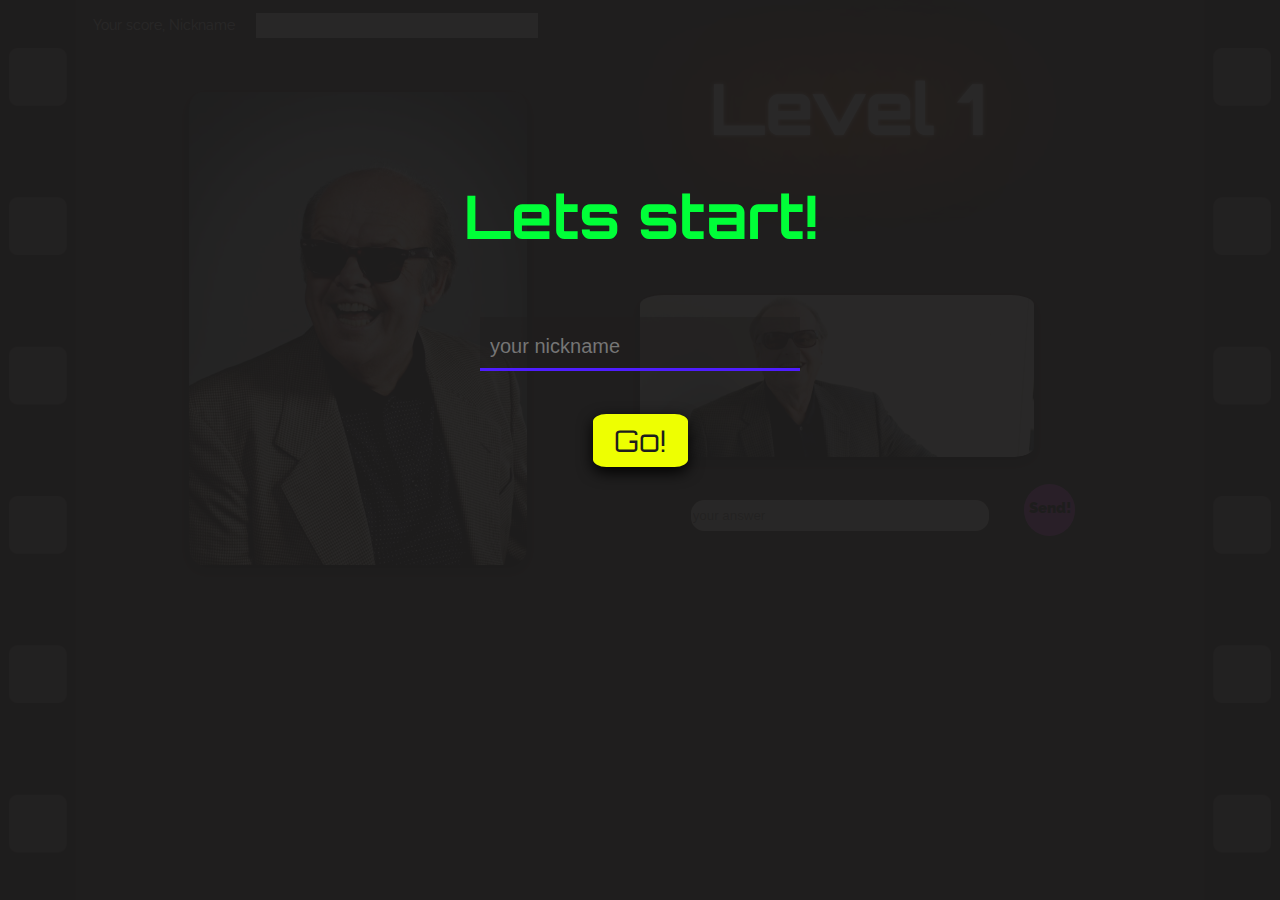
<file: html/index.html>
<!DOCTYPE html>
<html lang="en">
<head>
    <meta charset="UTF-8">
    <meta http-equiv="X-UA-Compatible" content="IE=edge">
    <meta name="viewport" content="width=device-width, initial-scale=1.0">
    <title>FILM</title>
    <link href = "../css/index.css" rel = "stylesheet">
    <script src="../js/jquery-3.6.0.js"></script>
    <script src="../js/index.js"></script>
    <link rel="preconnect" href="https://fonts.googleapis.com">
    <link rel="preconnect" href="https://fonts.gstatic.com" crossorigin>
    <link href="https://fonts.googleapis.com/css2?family=Amatic+SC&family=Cormorant&family=Kosugi+Maru&family=Lobster&family=Mulish:wght@200&family=Orbitron:wght@400;500;700&family=Rampart+One&family=Rubik+Puddles&display=swap" rel="stylesheet">
    <link href="https://fonts.googleapis.com/css2?family=Raleway&display=swap" rel="stylesheet"> 
</head>
<body>
    <div class="start">
        <div class="introduction">
            <h1>Lets start!</h1>
            <input type="text" placeholder="your nickname" name = "nickname" id = "nickname"  autocomplete="off" placeholder="Incognito" >
            <div class="button">
                <button id = "go">Go!</button>            
            </div>
        </div>
    </div>
    <div class="content">
        <div class="header">
            <div class="progress">
                <p>Your score, Nickname</p>
                <div id = "score1"></div>
                <div id ="score2"></div>
            </div>
        </div>
        <div class="level">
            <h2>Level 1</h2>
        </div>
        <div class="wrapper">
            <div class="mainBody">
                <div class="Task first">
                    <div class="leftPart">
                        <div class="leftContent">
                            <div class="bigPicture">
                                <img src = "../materials/actors/BenedictCumberbetch1.jpg">
                            </div>
                        </div>
                    </div>
                    <div class="rightPart">
                        <div class="rightContent">
                            <div class="smallPicture">
                                <img src = "../materials/actors/BenedictCumberbetch2.jpg">
                            </div>
                            <div class="answer">
                                <input type = "text" placeholder="your answer" name = "answer" autocomplete="off">
                            </div>
                        </div>
                </div>
                
            </div>
           <div class="Task second">
                <div class="leftPart">
                    <div class="leftContent">
                        <div class="bigPicture">
                            <img src = "../materials/actors/MathewMackonahi1.jpg">
                        </div>
                    </div>
                </div>
                <div class="rightPart">
                    <div class="rightContent">
                        <div class="smallPicture">
                            <img src = "../materials/actors/MathewMackonahi2.jpg">
                        </div>
                        <div class="answer">
                            <input type = "text" placeholder="your answer" name = "answer" autocomplete="off">
                        </div>
                    </div>
              </div>
        </div>
        <div class="Task third">
            <div class="leftPart">
                <div class="leftContent">
                    <div class="bigPicture">
                        <img src = "../materials/actors/MathewMackonahi1.jpg">
                    </div>
                </div>
            </div>
            <div class="rightPart">
                <div class="rightContent">
                    <div class="smallPicture">
                        <img src = "../materials/actors/MathewMackonahi2.jpg">
                    </div>
                    <div class="answer">
                        <input type = "text" placeholder="your answer" name = "answer" autocomplete="off">
                    </div>
                </div>
          </div>
        </div>
        <div class="Task forth">
            <div class="leftPart">
                <div class="leftContent">
                    <div class="bigPicture">
                        <img src = "../materials/actors/MathewMackonahi1.jpg">
                    </div>
                </div>
            </div>
            <div class="rightPart">
                <div class="rightContent">
                    <div class="smallPicture">
                        <img src = "../materials/actors/MathewMackonahi2.jpg">
                    </div>
                    <div class="answer">
                        <input type = "text" placeholder="your answer" name = "answer" autocomplete="off">
                    </div>
                </div>
          </div>
        </div>
        <div class="Task fifth">
            <div class="leftPart">
                <div class="leftContent">
                    <div class="bigPicture">
                        <img src = "../materials/actors/MathewMackonahi1.jpg">
                    </div>
                </div>
            </div>
            <div class="rightPart">
                <div class="rightContent">
                    <div class="smallPicture">
                        <img src = "../materials/actors/MathewMackonahi2.jpg">
                    </div>
                    <div class="answer">
                        <input type = "text" placeholder="your answer" name = "answer" autocomplete="off">
                    </div>
                </div>
          </div>
        </div>
        <div class="checkanswer">
            <p>Send!</p>
        </div>
    </div>
    
</body>
</html>
</file>
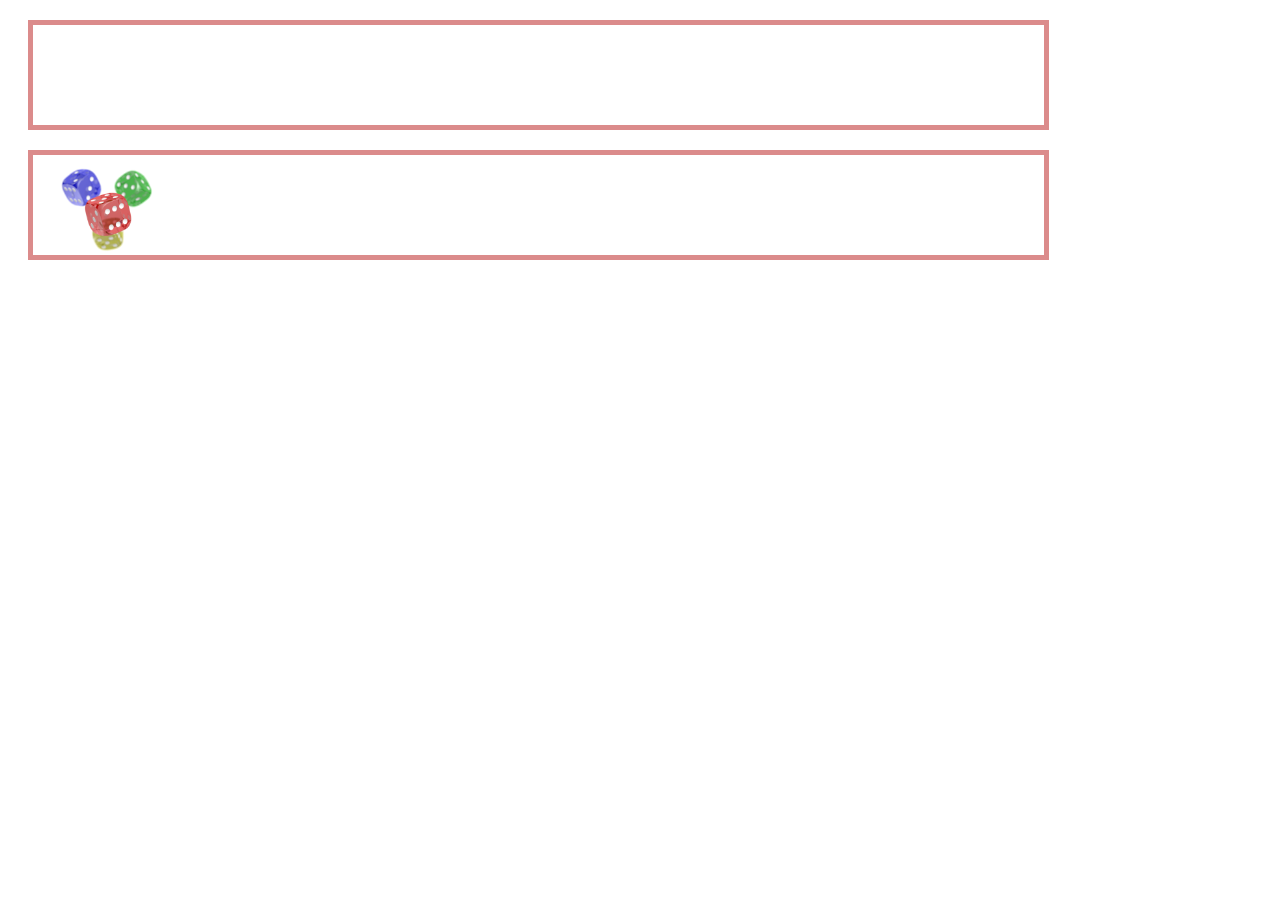
<file: drag and drop/example.html>
<!DOCTYPE html>
<html lang="en">
<head>
    <meta charset="UTF-8">
    <meta http-equiv="X-UA-Compatible" content="IE=edge">
    <meta name="viewport" content="width=device-width, initial-scale=1.0">
    <title>Document</title>
    <script src = "../js/jquery-3.6.0.js"></script>
    <script src = "example.js"></script>
    <link href = 'example.css' rel = stylesheet>
</head>
<body>
    <div class = "zone-1"></div>
    <div class = "zone-2">
        <img class = "cube" id = "cube" src = "1.png" draggable = "true">
    </div>
</body>
</html>
</file>
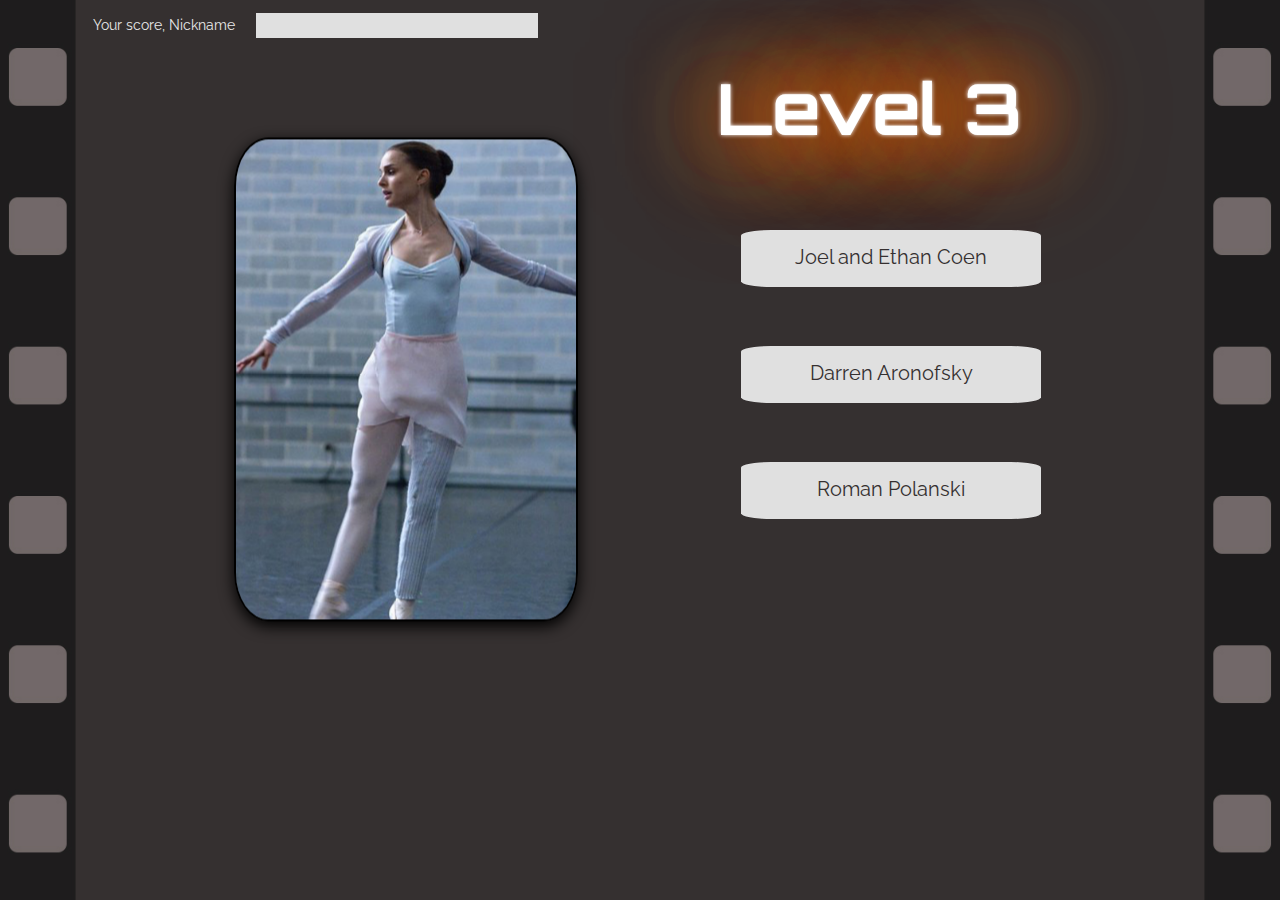
<file: html/thirdPart.html>
<!DOCTYPE html>
<html lang="en">
<head>
    <meta charset="UTF-8">
    <meta http-equiv="X-UA-Compatible" content="IE=edge">
    <meta name="viewport" content="width=device-width, initial-scale=1.0">
    <title>FILM</title>
    <link href = "../css/thirdPart.css" rel = "stylesheet">
    <script src="../js/jquery-3.6.0.js"></script>
    <script src="../js/thirdPart.js" ></script>
    <link rel="preconnect" href="https://fonts.googleapis.com">
    <link rel="preconnect" href="https://fonts.gstatic.com" crossorigin>
    <link href="https://fonts.googleapis.com/css2?family=Amatic+SC&family=Cormorant&family=Kosugi+Maru&family=Lobster&family=Mulish:wght@200&family=Orbitron:wght@400;500;700&family=Rampart+One&family=Rubik+Puddles&display=swap" rel="stylesheet">
    <link href="https://fonts.googleapis.com/css2?family=Raleway&display=swap" rel="stylesheet"> 
</head>
<body>
    <div class="content">
        <div class="header">
            <div class="progress">
                <p>Your score, Nickname</p>
                <div id = "score1"></div>
                <div id ="score2"></div>
            </div>
        </div>
        <div class="level">
            <h2>Level 3</h2>
        </div>
        <div class="wrapper">
            <div class="left">
                <div class="card center">
                    <div class="front">
                        <img src = '../materials/directorandfilm/littlewomen.jpg' alt = "Greta Gerwig">
                    </div>
                    <div class="back">
                        <div class="back-content center">
                            <h2>Some other films</h2>
                            <p>Lady Bird</p>
                            <p>Lady Bird</p>
                            <p>Lady Bird</p>
                        </div>
                    </div>
                </div>
            </div>
            <div class="right">
                <div class="right-content">
                    <div class="choice">Greta Gerwig</div>
                    <div class="choice">Tim Burton</div>
                    <div class="choice">Kventin Tarantino</div>
                </div>
            </div>
            <div class="send">
                <p>Send!</p>
            </div>
            <div class = 'necessary'></div>
            <div class="next">
                <h1></h1>
                <p></p>
                <div class="button">
                    <button id = "next">Play again!</button>            
                </div>
            </div>
        </div>
    </div>
    
</body>
</html>
</file>
<file: css/index.css>
body {
    background-image: url(../materials/bg.jpg);
    background-size: 100%;
    width:100%;
    height:100%;
    margin:0;
    padding:0;   
    color:#E8E8E8; 
    box-sizing: border-box;
    font-size:1.1vw;
    font-family:Raleway, sans-serif;

}

h1,h2,h3,h4,h5,h6{
    padding:0;
    margin:0;
    font-family:Orbitron, sans-serif;
}

ul{
    padding:0;
    margin:0;  
}
li{
    padding:0;
    margin:0;
}
p{
    padding:0;
    margin:0;
}
.start{
    position:relative;
    top:0;
    background-color: #1e1d1df3;
    height:100vh;
    text-align:center;
    z-index:2;
}
.introduction{
    padding-top: 10%;
}

.introduction > h1{
    padding-top: 50px;
    font-size: 60px;
    padding-bottom: 50px;
    color:#00FF38;
    font-family:Orbitron, sans-serif;
    font-weight:bold;
}

.introduction input {
    margin-top: 1%;
    margin-bottom: 1%;
    padding:10px;
    font-size:20px;
    color:#1e1d1d;
    width: 15em;
    height: 2em;
    background-color: #1F1D1D78;
    color: #e0e0e0;
    border: none;
    border-bottom: 3px solid #4f1dff;
    font-weight: 400;

padding-bottom: 1px;
}

.introduction input:focus{
    outline:0;
}

#go{
    margin-top:30px;
    text-align: center;
}
button{
    width:95px;
    padding-top: 5px;
    padding-bottom:5px;
    border-radius: 14%;
    overflow: hidden;
    background-color: #eeff01;
    font-size:30px;
    color:#1e1d1d;
    box-shadow: 0px 5px 15px black;
    transition:transform 2s;
    border: 3px #eeff01 solid;
    font-family:Orbitron, sans-serif;
    font-weight: 400;

}

#go:hover{
    transform: scale(1.2);
    transition:transform 1s ease-in-out;
    border: 3px white solid;
}

.content{
    background: #353030;
    height: 100vh;
    position: absolute;
    top: 0;
    min-width: 88%;
    max-width: 88%;
    margin-left: 6%;
    z-index:1;
    overflow-y: hidden;
    overflow-x: hidden;
}
.header {
    padding-top:1.3vw;
    padding-left:1.3vw;
    position:relative;
    padding-bottom:2vw;
}
.progress div {
    height: 2vw;
    position: absolute;
    top: 1vw;
    left: 14vw;
}
#score1{
    background: #e0e0e0;
    width: 25%;
}
#score2{
    background: #00FF38;
    width: 10%;
}
.mainBody{
    padding-top:3%;
    width:100%;
    position:relative;
}
.Task{
    display:flex;
    justify-content: space-between;
    width:100%;
    position:absolute;
}

.second, .third, .forth, .fifth{
    display: none;
    opacity:0;
}
.leftPart, .rightPart {
    width:50%;
}
.leftPart img{
    width:60%;
    margin-left: 20%;
    border-radius:4%;
    box-shadow: 0 5px 15px black;
}

.rightPart img{
    width:70%;
    border-radius: 6%;
    box-shadow: 0 5px 15px black;
    margin-top: 36%;

}
.answer input {
    width: 23vw;
    height: 2.3vw;
    border-radius: 1em;
    margin-left: 9%;
    margin-top: 7%;
    background-color: #E9E6DC;
    border:0px solid black;
}
.level h2 {
    margin-left: 10%;
    margin-bottom: 15%;
    font-size:5.5vw;
    color:white;
    text-shadow:
    0 0 4px #fff,
    0 0 82px #FF6B00,
    0 0 92px #FF6B00,
    0 0 102px #FF6B00,
    0 0 151px #FF6B00;
}
.level{
    position:absolute;
    top:2vw;
    left:47vw;
    width:25vw;
    position:absolute;
    top:5vw;
}
.checkanswer{
    width: 4vw;
    height: 4vw;
    background-color: #FB48FF;
    border-radius: 50%;
    text-align: center;
    position: absolute;
    top:33.3vw;
    right: 10vw;
    transition:transform 1s ease-in-out;
}
.checkanswer p{
    padding-top:1.1vw;
    color:#1e1d1d;
    font-size:1.2vw;
    font-weight:900;
}
.checkanswer:hover{
    box-shadow:
    0 0 8px #fff,
    0 0 16px #fff,
    0 0 30px #FB48FF,
    0 0 50px #FB48FF,
    0 0 70px #FB48FF;
    transform: scale(1.2);
    transition:transform 0.5s ease-in-out;
}

.answer input:focus{
    outline: 2px solid white;
}

.red{
    background-color: red !important;
}

.green{
    background-color:#00FF38 !important;
}
</file>
<file: drag and drop/example.css>
.zone-1, .zone-2 {
    border:5px rgb(219, 139, 139) solid;
    height:100px;
    width:80%;
    margin:20px;
}
img{
    width:130px;
    padding:10px;
}
</file>
<file: css/thirdPart.css>
*{
    margin:0;
    padding:0;
}
body {
    background-image: url(../materials/bg.jpg);
    background-size: 100%;
    width:100%;
    height:100%;
    margin:0;
    padding:0;   
    color:#E8E8E8; 
    box-sizing: border-box;
    font-size:1.1vw;
    font-family:Raleway, sans-serif;
    overflow: hidden;
    box-sizing: border-box;

}

h1,h2,h3,h4,h5,h6{
    padding:0;
    margin:0;
    font-family:Orbitron, sans-serif;
}

ul{
    padding:0;
    margin:0;  
}
li{
    padding:0;
    margin:0;
}
p{
    padding:0;
    margin:0;
}

div {
    margin:0;
    padding:0;
}
.content{
    background: #353030;
    height: 100vh;
    position: absolute;
    top: 0;
    min-width: 88%;
    max-width: 88%;
    margin-left: 6%;
    z-index:1;
    overflow-y: hidden;
    overflow-x: hidden;
}
.header {
    padding-top:1.3vw;
    padding-left:1.3vw;
    position:relative;
    padding-bottom:2vw;
}

.progress div {
    height: 2vw;
    position: absolute;
    top: 1vw;
    left: 14vw;
}
#score1{
    background: #e0e0e0;
    width: 25%;
}
#score2{
    background: #00FF38;
    width: 0%;
}
.level h2 {
    margin-left: 10%;

    font-size:5.5vw;
    color:white;
    text-shadow:
    0 0 4px #fff,
    0 0 82px #FF6B00,
    0 0 92px #FF6B00,
    0 0 102px #FF6B00,
    0 0 151px #FF6B00;
}
.level{
    position:absolute;

    left:47vw;
    width:30vw;
    position:absolute;
    top:5vw;
}
.wrapper{
    width:100%;
    margin-top:10%;
    display: flex;
    justify-content:space-between;
    position:relative;
}

.left{
    width:65%;
    position:absolute;
    top:0%;
    left:3.5%;
}

.right{
    width:35%;
    position:absolute;
    left:59%;
}
.center{
    position:absolute;
    top:30%;
    left:30%;
    transform:translate(-30%,-7%);
}
.card{
    cursor:pointer;
    width:340px;
    height:480px;
}
.front img {
    width:100%;
}

.front, .back {
    border-radius: 10%;
    border:rgb(0, 0, 0) 2px solid;
    box-shadow: 0 5px 15px black;
    width:100%;
    height:100%;
    overflow:hidden;
    backface-visibility: hidden;
    position:absolute;
    transition: transform 1.5s ease;
}
.front{
    transform: perspective(600px) rotateY(0deg);
}

.back{
    transform: perspective(600px) rotateY(180deg);
    background-color:#eeeeee;
    color:#353030;
}

.back h2{
    font-family:Raleway, sans-serif !important;
}

.back-content{
    width:100%;
    text-align: center;
}

.back p {
    margin-top:10%;
}

.turnfront{
    transform: perspective(600px) rotateY(-180deg);

}

.turnback {
    transform: perspective(600px) rotateY(0deg);

}


.choice{
    background-color: #e0e0e0;
    color:#353030;
    font-size: 20px;
    width: 300px;
    text-align: center;
    padding-top: 15px;
    padding-bottom: 18px;
    border-radius: 10%;
    overflow: hidden;
    margin-top: 15%;
    cursor: pointer;
}
.hovered{
    border:2px white solid;
}

.clicked{
    background-color: #fffb00;
}


.send{
    width: 70px;
    background-color: #FB48FF;
    border-radius: 77%;
    text-align: center;
    position: relative;
    top: 400px;
    left: 1156px;
    height: 70px;
}

.send p{
    padding-top:23px;
    color:#1e1d1d;
    font-size:1.2vw;
    font-weight:900;
}

.send:hover{
    box-shadow:
    0 0 8px #fff,
    0 0 16px #fff,
    0 0 30px #FB48FF,
    0 0 50px #FB48FF,
    0 0 70px #FB48FF;
    transform: scale(1.1);
    transition:transform 0.5s ease-in-out;
}

.correct{
    background-color: #00FF38;
}

.incorrect{
    background-color: red;
}

.necessary{
    position: absolute;
    left: 62.5%;
    top: 15%;
    opacity:0;
}

.next{
    position:absolute;
    top:-2000px;
    background-color: #1e1d1df3;
    height:100vh;
    text-align:center;
    z-index:2;
    opacity:0;
    width:100%;
    padding-top:15%;
}

#next{
    margin-top:30px;
    text-align: center;
}

#next:hover{
    transform: scale(1.2);
    transition:transform 1s ease-in-out;
    border: 3px white solid;
}

button{
    width:105px;
    padding-top: 5px;
    padding-bottom:5px;
    border-radius: 14%;
    overflow: hidden;
    background-color: #eeff01;
    font-size:25px;
    color:#1e1d1d;
    box-shadow: 0px 5px 15px black;
    transition:transform 2s;
    border: 3px #eeff01 solid;
    font-family:Orbitron, sans-serif;
    font-weight: 400;
}

.next > h1{
    padding-top: 50px;
    font-size: 60px;
    font-family: Arial;
    padding-bottom: 50px;
    color:#00FF38;
    font-family:Orbitron, sans-serif;
    font-weight:bold;
}
</file>
